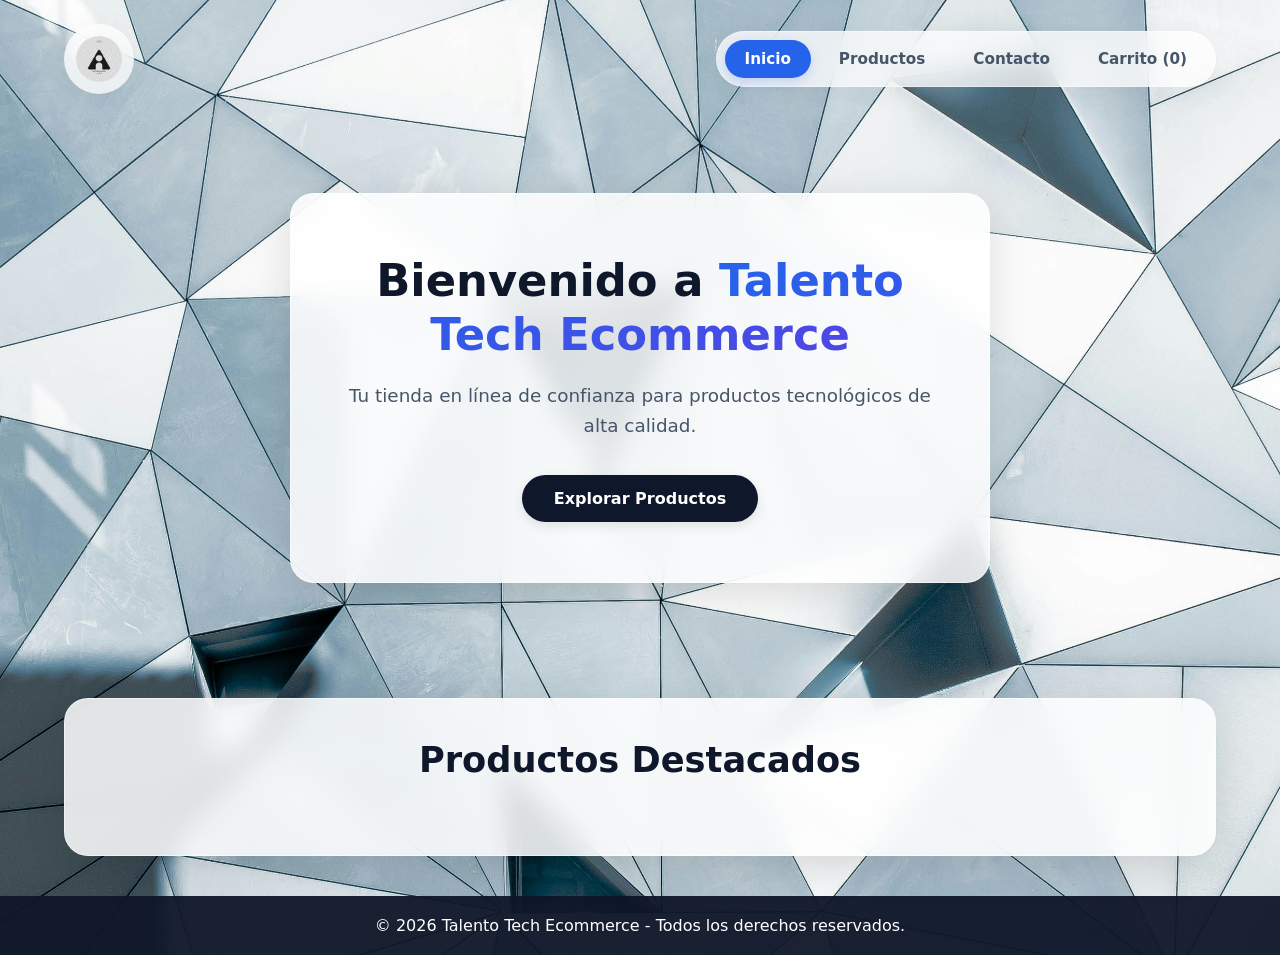
<file: index.html>
<!DOCTYPE html>
<html lang="es">
<head>
    <link rel="stylesheet" href="style.css">
    <meta charset="UTF-8">
    <meta name="viewport" content="width=device-width, initial-scale=1.0">
    <link rel="shortcut icon" href="favicon.ico" type="image/x-icon">
    <title>Talento Tech Ecommerce</title>
</head>
<body>

    <header class="site-header">
        <a href="index.html" class="logo-container">
            <img src="img/logo1.png" alt="Talento Tech Logo" class="logo">
        </a>
        <nav class="nav-container">
            <button class="hamburger" id="hamburger">
                <div class="bar"></div>
                <div class="bar"></div>
                <div class="bar"></div>
            </button>
            <ul id="navbar">
                <li><a href="index.html" class="active">Inicio</a></li>
                <li><a href="pages/productos.html">Productos</a></li>
                <li><a href="pages/contacto.html">Contacto</a></li>
                <li><a href="pages/carrito.html">Carrito (<span id="cart-count">0</span>)</a></li>
            </ul>
        </nav>
    </header>

    <main class="hero-section">
        <div class="container hero-card">
            <h1>Bienvenido a <span class="text-gradient">Talento Tech Ecommerce</span></h1>
            <p>Tu tienda en línea de confianza para productos tecnológicos de alta calidad.</p>
            <a href="pages/productos.html" class="btn-primary">Explorar Productos</a>
        </div>
    </main>

    <section class="products-section">
        <div class="products-card-wrapper">
            <h2 class="section-title">Productos Destacados</h2>
            <div id="contenedor-destacados" class="products-grid"></div>
        </div>
    </section>

<footer class="site-footer">
        <p>&copy; 2026 Talento Tech Ecommerce - Todos los derechos reservados.</p>
    </footer>

    <script src="script/productos.js"></script>
    <script src="script/index.js"></script>
</body>
</html>
</file>
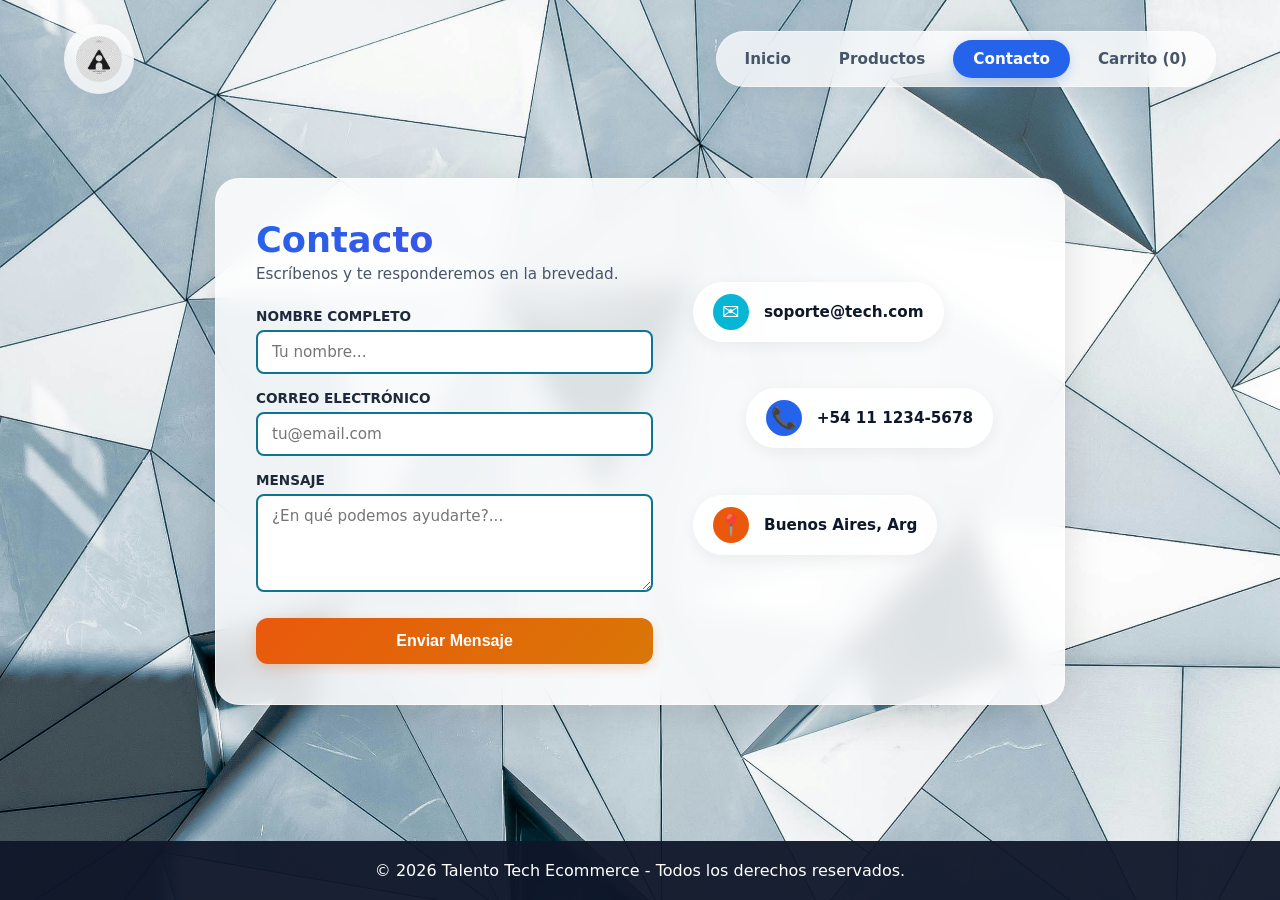
<file: pages/contacto.html>
<!DOCTYPE html>
<html lang="es">
<head>
    <meta charset="UTF-8">
    <meta name="viewport" content="width=device-width, initial-scale=1.0">
    <link rel="shortcut icon" href="../favicon.ico" type="image/x-icon">
    <link rel="stylesheet" href="../style.css">    
    <title>Contacto - Talento Tech</title>
</head>
<body>

    <header class="site-header">
        <a href="../index.html" class="logo-container">
            <img src="../img/logo1.png" alt="Logo" class="logo">
        </a>
        <nav class="nav-container">
            <button class="hamburger" id="hamburger">
                <div class="bar"></div>
                <div class="bar"></div>
                <div class="bar"></div>
            </button>
            <ul id="navbar">
                <li><a href="../index.html">Inicio</a></li>
                <li><a href="productos.html">Productos</a></li>
                <li><a href="contacto.html" class="active">Contacto</a></li>
                <li><a href="carrito.html">Carrito (<span id="cart-count">0</span>)</a></li>
            </ul>
        </nav>
    </header>

    <main class="hero-section">
        <div class="container contact-card">
            <div class="contact-column-form">
                <h1 class="text-gradient" style="font-size: 2.2rem; font-weight: 800; margin-bottom: 5px;">Contacto</h1>
                <p class="contact-subtitle">Escríbenos y te responderemos en la brevedad.</p>
                
                <form class="contact-form" onsubmit="enviarMensaje(event)">
                    <div class="form-group">
                        <label for="nombre">NOMBRE COMPLETO</label>
                        <input type="text" id="nombre" placeholder="Tu nombre..." required>
                    </div>
                    <div class="form-group">
                        <label for="email">CORREO ELECTRÓNICO</label>
                        <input type="email" id="email" placeholder="tu@email.com" required>
                    </div>
                    <div class="form-group">
                        <label for="mensaje">MENSAJE</label>
                        <textarea id="mensaje" rows="4" placeholder="¿En qué podemos ayudarte?..." required></textarea>
                    </div>
                    <button type="submit" class="btn-orange-submit">Enviar Mensaje</button>
                </form>
            </div>

            <div class="contact-column-info">
                <div class="info-graphics-container">
                    <div class="info-item item-cyan">
                        <div class="info-icon">✉</div>
                        <span>soporte@tech.com</span>
                    </div>
                    <div class="info-item item-blue">
                        <div class="info-icon">📞</div>
                        <span>+54 11 1234-5678</span>
                    </div>
                    <div class="info-item item-orange">
                        <div class="info-icon">📍</div>
                        <span>Buenos Aires, Arg</span>
                    </div>
                    <div class="connection-line"></div>
                </div>
            </div>
        </div>
    </main>

    <footer class="site-footer">
        <p>&copy; 2026 Talento Tech Ecommerce - Todos los derechos reservados.</p>
    </footer>

    <script src="../script/index.js"></script>
    <script>
        // Función simple para simular el envío del formulario
        function enviarMensaje(event) {
            event.preventDefault();
            const nombre = document.getElementById('nombre').value;
            alert(`¡Gracias por comunicarte, ${nombre}! Tu mensaje fue enviado con éxito.`);
            event.target.reset();
        }

        // Mantener el contador del carrito actualizado al navegar
        document.addEventListener('DOMContentLoaded', () => {
            const carrito = JSON.parse(localStorage.getItem('carrito')) || [];
            const total = carrito.reduce((acc, item) => acc + item.cantidad, 0);
            const contador = document.getElementById('cart-count');
            if (contador) contador.textContent = total;
        });
    </script>

    <script src="../script/productos.js"></script>
    <script src="../script/carrito.js"></script>
</body>
</html>
</file>
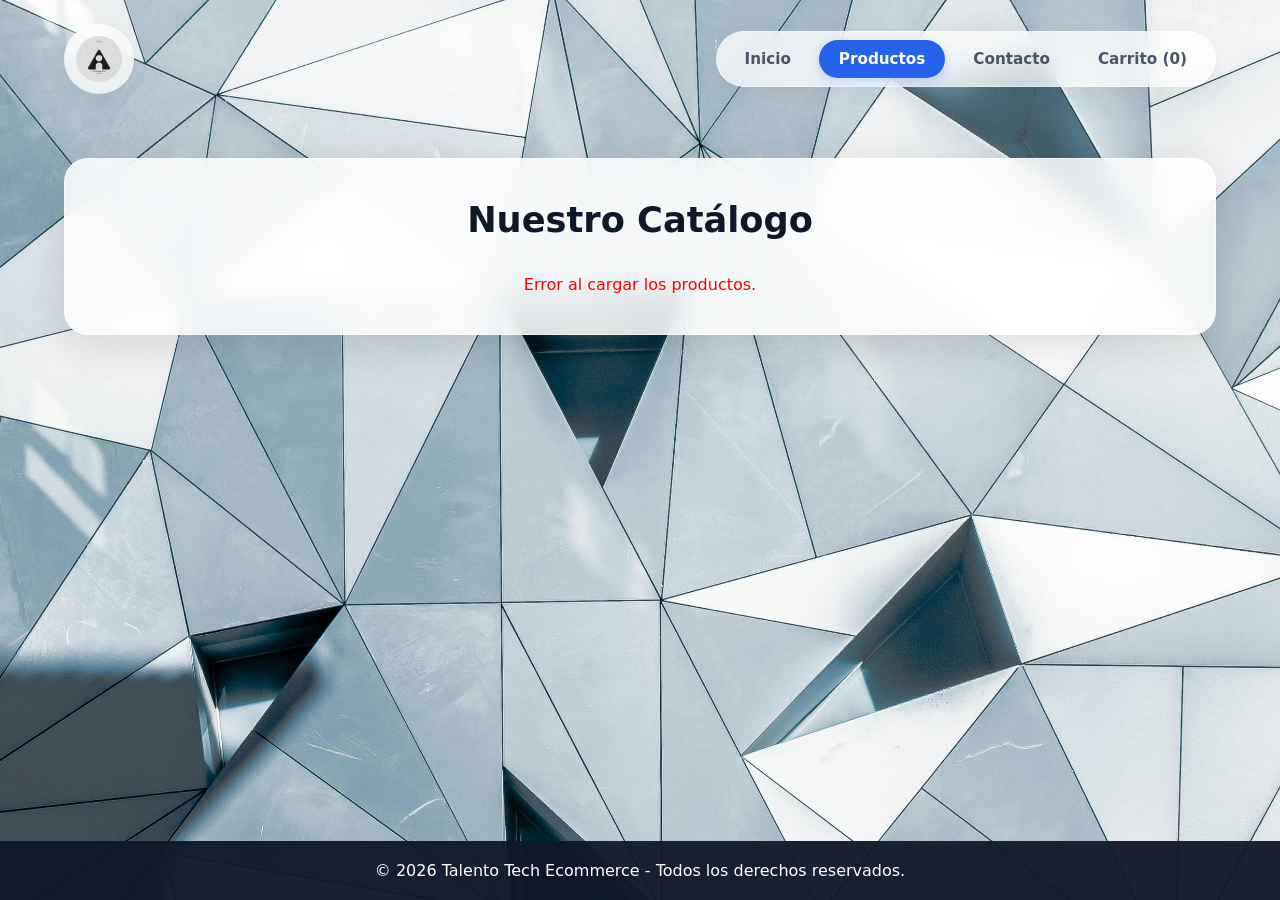
<file: pages/productos.html>
<!DOCTYPE html>
<html lang="es">
<head>
    <link rel="stylesheet" href="../style.css">
    <meta charset="UTF-8">
    <meta name="viewport" content="width=device-width, initial-scale=1.0">
    <link rel="shortcut icon" href="../favicon.ico" type="image/x-icon">
    <title>Productos - Talento Tech Ecommerce</title>
</head>
<body>

    <header class="site-header">
        <a href="../index.html" class="logo-container">
            <img src="../img/logo1.png" alt="Talento Tech Logo" class="logo">
        </a>
        <nav class="nav-container">
            <button class="hamburger" id="hamburger">
                <div class="bar"></div>
                <div class="bar"></div>
                <div class="bar"></div>
            </button>
            <ul id="navbar">
                <li><a href="../index.html">Inicio</a></li>
                <li><a href="productos.html" class="active">Productos</a></li>
                <li><a href="contacto.html">Contacto</a></li>
                <li><a href="carrito.html">Carrito (<span id="cart-count">0</span>)</a></li>
            </ul>
        </nav>
    </header>

    <main class="products-section">
        <div class="products-card-wrapper">
            <h2 class="section-title">Nuestro Catálogo</h2>
            
            <div id="contenedor-productos" class="products-grid"></div>
        </div>
    </main>

<footer class="site-footer">
        <p>&copy; 2026 Talento Tech Ecommerce - Todos los derechos reservados.</p>
    </footer>

    <script src="../script/productos.js"></script>
    <script src="../script/index.js"></script>
</body>
</html>
</file>
<file: style.css>
/* ==========================================================================
   1. VARIABLES Y RESETEO GENERAL
   ========================================================================== */
:root {
    --primary-color: #2563eb; 
    --primary-hover: #1d4ed8;
    --text-main: #0f172a;     
    --text-muted: #475569;
    --bg-glass: rgba(255, 255, 255, 0.75);
    --bg-glass-card: rgba(255, 255, 255, 0.85);
    --blur-effect: blur(12px);
    --shadow-soft: 0 4px 30px rgba(0, 0, 0, 0.05);
    --shadow-strong: 0 10px 40px rgba(0, 0, 0, 0.12);
    --transition: all 0.3s cubic-bezier(0.4, 0, 0.2, 1);
}

* { 
    margin: 0; 
    padding: 0; 
    box-sizing: border-box; 
}

/* ==========================================================================
   2. ESTRUCTURA BASE
   ========================================================================== */
body {
    display: flex;
    flex-direction: column;
    min-height: 100vh;
    font-family: 'Segoe UI', system-ui, -apple-system, sans-serif;
    color: var(--text-main);
    background-image: url("img/cuadro.jpg");
    background-size: cover;
    background-position: center;
    background-repeat: no-repeat;
    background-attachment: fixed;
}

/* ==========================================================================
   3. ENCABEZADO Y NAVEGACIÓN (Estilo Píldora)
   ========================================================================== */
.site-header {
    display: flex;
    justify-content: space-between;
    align-items: center;
    padding: 24px 5%;
    width: 100%;
}

.logo-container {
    display: flex;
    align-items: center;
}

.logo {
    width: 70px;  
    height: 70px;
    background-color: var(--bg-glass); 
    border-radius: 50%; 
    padding: 12px; 
    box-shadow: var(--shadow-soft); 
    backdrop-filter: var(--blur-effect);
    -webkit-backdrop-filter: var(--blur-effect);
    object-fit: contain; 
    transition: var(--transition);
}

.logo:hover {
    transform: scale(1.05) rotate(2deg); 
}

header ul {
    list-style: none;
    display: flex; 
    gap: 8px; 
    background-color: var(--bg-glass); 
    padding: 8px;
    border-radius: 40px; 
    backdrop-filter: var(--blur-effect);
    -webkit-backdrop-filter: var(--blur-effect);
    box-shadow: var(--shadow-soft); 
    border: 1px solid rgba(255, 255, 255, 0.4);
}

header ul li a {
    text-decoration: none;
    color: var(--text-muted);
    font-weight: 600;
    font-size: 0.95rem;
    padding: 10px 20px; 
    border-radius: 30px;
    display: inline-block; 
    transition: var(--transition);
}

header ul li a:hover, 
header ul li a.active {
    color: #fff; 
    background-color: var(--primary-color); 
    box-shadow: 0 4px 12px rgba(37, 99, 235, 0.2);
}

/* ==========================================================================
   4. ESTRUCTURA CENTRAL (Hero / Inicio)
   ========================================================================== */
.hero-section {
    position: relative; 
    min-height: 60vh;   
    display: flex;
    align-items: center;
    justify-content: center;
    padding: 20px;
}

.hero-card, .cart-card {
    background-color: var(--bg-glass-card);
    padding: 60px 40px;
    border-radius: 24px;
    text-align: center;
    max-width: 700px;
    width: 100%;
    backdrop-filter: var(--blur-effect); 
    -webkit-backdrop-filter: var(--blur-effect); 
    box-shadow: var(--shadow-strong);
    border: 1px solid rgba(255, 255, 255, 0.5);
}

.hero-card h1 {
    font-size: 2.8rem;
    color: var(--text-main);
    margin-bottom: 20px;
    font-weight: 800;
    line-height: 1.2;
}

.text-gradient {
    background: linear-gradient(135deg, var(--primary-color), #4f46e5);
    background-clip: text;
    -webkit-background-clip: text;
    -webkit-text-fill-color: transparent;
}

.hero-card p {
    font-size: 1.15rem;
    color: var(--text-muted);
    line-height: 1.6;
    margin-bottom: 35px;
}

.btn-primary {
    display: inline-block;
    text-decoration: none;
    background-color: var(--text-main);
    color: #fff;
    padding: 14px 32px;
    border-radius: 30px;
    font-weight: 600;
    border: none;
    cursor: pointer;
    transition: var(--transition);
    box-shadow: 0 4px 12px rgba(0,0,0,0.1);
}

.btn-primary:hover {
    background-color: #020617; 
    transform: translateY(-2px);
    box-shadow: 0 6px 20px rgba(0, 0, 0, 0.15);
}

/* ==========================================================================
   5. SECCIÓN DE PRODUCTOS (Garantiza el ancho completo del contenedor)
   ========================================================================== */
.products-section {
    width: 100%;             
    padding: 40px 5%;
    display: flex;
    justify-content: center;
}

.products-card-wrapper {
    background-color: var(--bg-glass-card);
    padding: 40px 30px;
    border-radius: 24px;
    backdrop-filter: var(--blur-effect);
    -webkit-backdrop-filter: var(--blur-effect);
    box-shadow: var(--shadow-strong);
    border: 1px solid rgba(255, 255, 255, 0.5);
    max-width: 1200px;       
    width: 100%;
}

.section-title {
    font-size: 2.2rem;
    margin-bottom: 35px;
    font-weight: 800;
    text-align: center;
}

/* Grilla unificada y corregida */
.products-grid {
    display: grid;
    grid-template-columns: repeat(auto-fit, minmax(250px, 1fr));
    gap: 20px; /* Cambiado a separación fluida para evitar amontonamientos */
    width: 100%;
}

/* Tarjetas Dinámicas de la API */
.product-card {
    background-color: #ffffff; 
    padding: 24px 20px;
    border-radius: 12px;
    border: 1px solid #e2e8f0;
    transition: var(--transition);
    display: flex;
    flex-direction: column;
    justify-content: space-between;
    align-items: center;
    text-align: center;
    box-shadow: 0 4px 15px rgba(0, 0, 0, 0.05);
}

.product-card:hover {
    transform: translateY(-5px);
    box-shadow: 0 10px 25px rgba(0, 0, 0, 0.15);
    border-color: var(--primary-color); 
}

/* Control del contenedor de imágenes */
.product-card img {
    max-width: 100%;
    height: 180px; 
    object-fit: contain;
    margin-bottom: 15px;
    background-color: #f8fafc;
    border-radius: 8px;
    padding: 10px;
}

.product-card h3 {
    color: #1a1a1a !important;
    font-size: 1.1rem !important;
    font-weight: 600 !important;
    margin-bottom: 10px !important;
    min-height: 2.8rem;
    overflow: hidden;
    display: -webkit-box;
    -webkit-line-clamp: 2;
    -webkit-box-orient: vertical;
}

.product-card .price, .product-card .precio {
    color: #ff7b00 !important;
    font-size: 1.4rem !important;
    font-weight: bold !important;
    margin-bottom: 15px !important;
}

/* Botón Agregar unificado */
.btn-add, .btn-agregar {
    background-color: var(--primary-color); 
    color: white;
    border: none;
    padding: 12px 0;
    border-radius: 24px;
    font-weight: 600;
    font-size: 0.9rem;
    cursor: pointer;
    text-align: center;
    transition: var(--transition);
    width: 100%;
}

.btn-add:hover, .btn-agregar:hover {
    background-color: #1e40af; 
}

/* ==========================================================================
   6. SECCIÓN DE CONTACTO
   ========================================================================== */
.contact-card {
    max-width: 850px;
    width: 95%;
    display: grid;
    grid-template-columns: 1.2fr 1fr; 
    gap: 40px;
    padding: 40px;
    align-items: center;
    margin: 0 auto;
}

.contact-column-form {
    display: flex;
    flex-direction: column;
}

.contact-form {
    display: flex;
    flex-direction: column;
    gap: 16px;
    text-align: left;
}

.form-group {
    display: flex;
    flex-direction: column;
    gap: 6px;
}

.form-group label {
    font-size: 0.85rem;
    font-weight: 700;
    color: #1e293b;
}

.contact-form input,
.contact-form textarea {
    width: 100%;
    padding: 11px 14px;
    border-radius: 8px;
    border: 2px solid #0e7490; 
    background-color: #ffffff;
    font-family: inherit;
    font-size: 0.95rem;
    color: var(--text-main);
    transition: var(--transition);
}

.btn-orange-submit {
    background: linear-gradient(135deg, #ea580c, #d97706); 
    color: white;
    border: none;
    padding: 14px 0;
    border-radius: 12px;
    font-weight: 700;
    font-size: 1rem;
    cursor: pointer;
    text-align: center;
    box-shadow: 0 4px 12px rgba(234, 88, 12, 0.2);
    transition: var(--transition);
    width: 100%;
    margin-top: 10px;
}

.btn-orange-submit:hover {
    background: linear-gradient(135deg, #c2410c, #b45309); 
    transform: translateY(-1px);
}

/* ==========================================================================
   7. PIE DE PÁGINA (FOOTER)
   ========================================================================== */
.site-footer {
    margin-top: auto;
    padding: 20px;
    text-align: center;
    background-color: rgba(15, 23, 42, 0.95);
    color: #fff;
    width: 100%;
}

/* ==========================================================================
   8. MENÚ HAMBURGUESA (RESPONSIVO)
   ========================================================================== */
.hamburger {
    display: none;
    flex-direction: column;
    justify-content: space-between;
    width: 30px;
    height: 21px;
    background: transparent;
    border: none;
    cursor: pointer;
    padding: 0;
    z-index: 100;
}

.hamburger .bar {
    width: 100%;
    height: 3px;
    background-color: #fff;
    border-radius: 5px;
    transition: all 0.3s ease;
}

@media (max-width: 768px) {
    .hamburger {
        display: flex; 
    }

    #navbar {
        display: none; 
        flex-direction: column;
        position: absolute;
        top: 70px;
        right: 20px;
        background-color: #1a1a1a;
        width: 200px;
        padding: 20px;
        border-radius: 8px;
        box-shadow: 0px 4px 10px rgba(0,0,0,0.5);
        border: 1px solid rgba(255,255,255,0.1);
        z-index: 99;
    }

    #navbar.show {
        display: flex; 
    }

    #navbar li {
        margin: 10px 0;
        text-align: center;
    }

    .contact-card {
        grid-template-columns: 1fr;
        gap: 30px;
        padding: 30px 20px;
    }
}/* ==========================================================================
   CORRECCIÓN COMPLETA PARA CONTACTO (Efecto Cristal y Estructura)
   ========================================================================== */
.contact-card {
    background-color: var(--bg-glass-card);
    border-radius: 24px;
    backdrop-filter: var(--blur-effect);
    -webkit-backdrop-filter: var(--blur-effect);
    box-shadow: var(--shadow-strong);
    border: 1px solid rgba(255, 255, 255, 0.5);
    margin: 40px auto;
    animation: fadeIn 0.8s ease-out;
}

.contact-subtitle {
    font-size: 0.95rem;
    color: var(--text-muted);
    margin-bottom: 25px;
}

/* Gráficos informativos de la derecha */
.info-graphics-container {
    position: relative;
    width: 100%;
    max-width: 300px;
    height: 320px;
    display: flex;
    flex-direction: column;
    justify-content: space-between;
}

.info-item {
    display: flex;
    align-items: center;
    gap: 15px;
    background-color: rgba(255, 255, 255, 0.9);
    padding: 12px 20px;
    border-radius: 50px;
    box-shadow: 0 4px 15px rgba(0,0,0,0.06);
    font-weight: 600;
    font-size: 0.95rem;
    transition: var(--transition);
}

.info-item:hover { transform: scale(1.05); }
.info-icon {
    font-size: 1.3rem;
    display: flex;
    align-items: center;
    justify-content: center;
    width: 36px;
    height: 36px;
    border-radius: 50%;
    color: white;
}

.item-cyan .info-icon { background-color: #06b6d4; }
.item-blue .info-icon { background-color: #2563eb; }
.item-orange .info-icon { background-color: #ea580c; }
.item-cyan { align-self: flex-start; }
.item-blue { align-self: flex-end; }
.item-orange { align-self: flex-start; }
</file>
